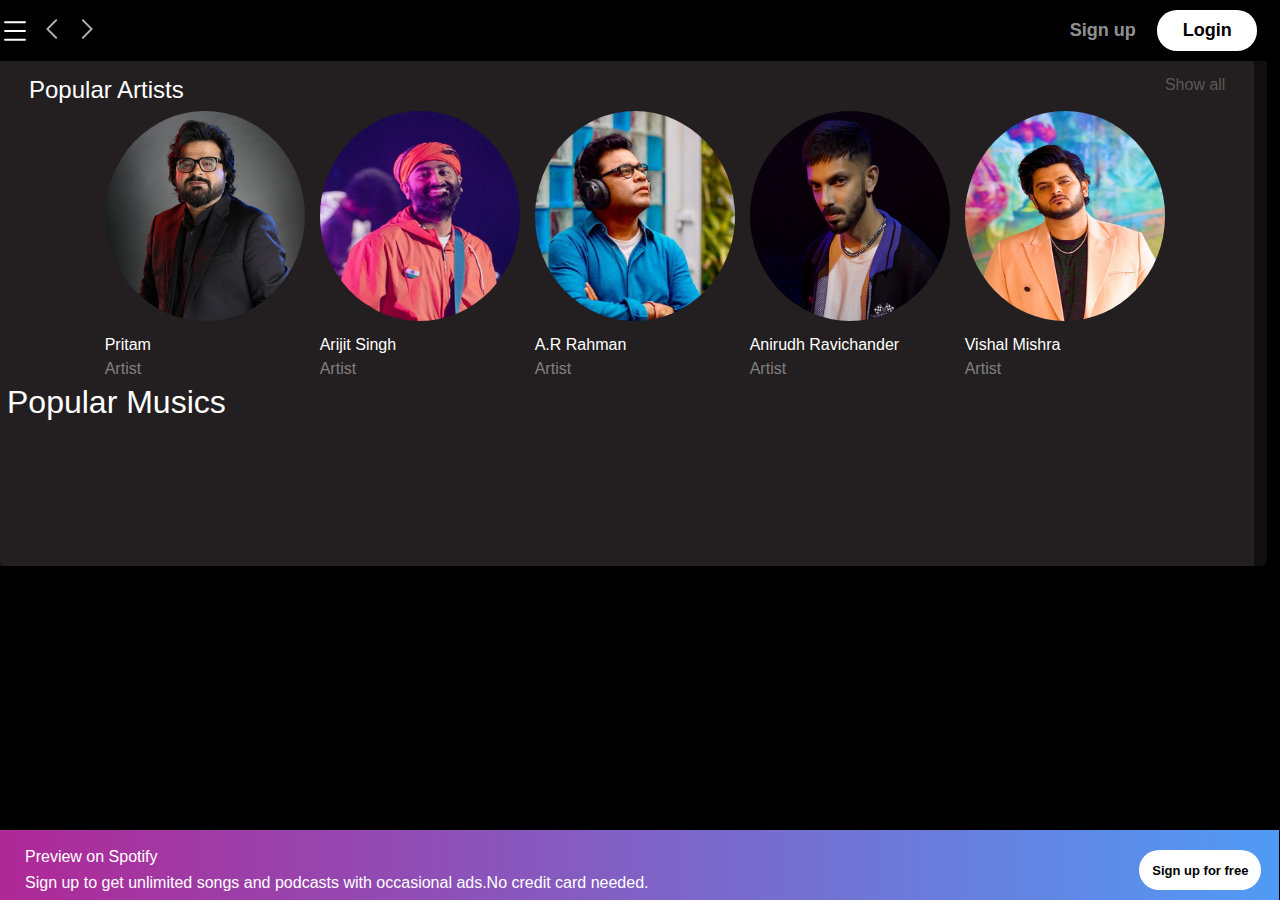
<file: index.html>
<!DOCTYPE html>
<html lang="en">

<head>
    <meta charset="UTF-8">
    <meta name="viewport" content="width=device-width, initial-scale=1.0">
    <title>Spotify - Web Player: Music for everyone</title>
    <link rel="stylesheet" href="style.css">
</head>

<body>

    <div class="container">
        <div class="left">
            <div class="box1">
                <div class="logo">

                    <img src="Spotify - Web Player_ Music for everyone-0.svg" alt="">
                    <img class="cross" style="width: 50px; height: 30px;" src="cross.svg" alt="">
                </div>

                <ul>
                    <li><img src="svgs_collection/svg1.svg" alt=""> Home</li>
                    <li><img src="svgs_collection/svg4.svg" alt="">Search</li>
                </ul>

            </div>
            <div class="box2">
                <div class="heading">
                    <div class="library"><img src="svgs_collection/svg5.svg" alt="">Your library</div>
                    <div class="plus"><img src="svgs_collection/svg6.svg" alt=""></div>
                </div>
                <div class="scroll">

                    <div class="sb1">
                        <ul>
                            <li style="font-size: 15px">Create your first playlist</li>
                            <li style="font-size: 12px">It's easy I'll help you</li>
                            <li><button>Create Playlist</button></li>
                        </ul>
                    </div>
                    <div class="sb1">
                        <ul>
                            <li style="font-size: 15px;">Let's find some podcasts to follow</li>
                            <li style="font-size: 12px;">We'll keep you updated on new episodes</li>
                            <li><button>Browse podcasts </button></li>
                        </ul>
                    </div>
                </div>
                <div class="urls">
                    <div><a href="">Legal</a></div>
                    <div><a href="">Safety andPrivacy Center</a></div>
                    <div><a href="">Privacy Policy</a></div>
                    <div><a href="">Cookies</a></div>
                    <div><a href="">About Ads</a></div>
                    <div><a href="">Accessibility</a></div>
                    <div><a href="">Cookies</a></div>
                </div>
                <div class="footer"><button><img src="svgs_collection/svg7.svg" alt="">English</button></div>

            </div>
        </div>
        <div class="right">
            <div class="box3">
                <div class="head">
                    <div class="hamcontain">
                        <img class="hamburger" src="hamburger.svg" alt="">
                        <span class="l"><img src="svgs_collection/svg15.svg" alt=""></span>
                        <span class="r"><img src="svgs_collection/svg16.svg" alt=""></span>
                    </div>
                    <div>
                        <button class="s">Sign up</button>
                        <button class="lo">Login</button>
                    </div>
                </div>
                <div class="cardcontainer">
                    <div class="heading"
                        style="    margin-left: 22px;margin-right: 22px;padding: 7px;padding-top: 76px;">
                        <div>
                            <h2>Popular Artists</h2>
                        </div>
                        <div style="color: #ffffff42;">Show all</div>
                    </div>
                    <div class="artists">
                        <div class="art">
                            <div class="play">

                                <img src="svgs_collection/svg17.svg" alt="" style="    width: 30px;
                                height: 30px;
                                padding: 4px;">
                            </div>
                            <img src="art1.jpg" alt="">

                            <div>Pritam</div>
                            <div class="space">Artist</div>
                        </div>
                        <div class="art">
                            <div class="play">

                                <img src="svgs_collection/svg17.svg" alt="" style="    width: 30px;
                                height: 30px;
                                padding: 4px;">
                            </div>
                            <div><img src="art2.jpg" alt=""></div>
                            <div>Arijit Singh</div>
                            <div class="space">Artist</div>
                        </div>
                        <div class="art">
                            <div class="play">

                                <img src="svgs_collection/svg17.svg" alt="" style="    width: 30px;
                                height: 30px;
                                padding: 4px;">
                            </div>
                            <div><img src="art3.jpg" alt=""></div>
                            <div>A.R Rahman</div>
                            <div class="space">Artist</div>
                        </div>
                        <div class="art">
                            <div class="play">

                                <img src="svgs_collection/svg17.svg" alt="" style="    width: 30px;
                                height: 30px;
                                padding: 4px;">
                            </div>
                            <div><img src="art4.jpg" alt=""></div>
                            <div>Anirudh Ravichander</div>
                            <div class="space">Artist</div>
                        </div>
                        <div class="art">
                            <div class="play">

                                <img src="svgs_collection/svg17.svg" alt="" style="    width: 30px;
                                height: 30px;
                                padding: 4px;">
                            </div>
                            <div><img src="art5.jpg" alt=""></div>
                            <div>Vishal Mishra</div>
                            <div class="space">Artist</div>
                        </div>

                    </div>
                    <div class="musicplaylists">
                        <h1>Popular Musics</h1>
                        <div class="music">


                        </div>
                    </div>
                </div>
            </div>
            <div class="playbar">
                <div class="seekbar">
                    <div class="circle"></div>
                </div>
                <div class="contain">

                    <div class="songinfo"></div>

                    <div class="foot">
                        <img id="prev" src="prev.svg" alt="">
                        <img id="plays" src="play.svg" alt="">
                        <img id="next" src="next.svg" alt="">
                    </div>
                    <div class="volcont">

                        <div class="songtime"></div>
                        <div class="vol"><img id="vol" src="volume.svg" alt="">
                            <div class="range">
                                <input type="range" name="volume" id="" style="width: 100px; cursor: pointer;">
                            </div>
                        </div>
                    </div>
                </div>
            </div>
        </div>
    </div>
    <div class="fbar">
        <div class="text">
            <div>Preview on Spotify</div>
            <div>Sign up to get unlimited songs and podcasts with occasional ads.No credit card needed.</div>
        </div>
        <div><button style="margin-right: 18px;">Sign up for free</button></div>
    </div>
    <script src="script.js"></script>


</body>

</html>
</file>
<file: style.css>
* {
    margin: 0px;
    padding: 0px;
    font-family: sans-serif;
    font-weight: lighter;
}
.left{
    position: fixed;
    width: 24vw;
}    
.right{
    position: absolute;
    left: 25vw;
}
body {
    background-color: black;
    color: white;
}

.container {
    display: flex;
}

.box1 {
    background-color: rgba(26, 21, 21, 0.647);
    margin: 7px;
    position: relative;
    z-index: 10px;
    width: 24vw;
    height: 200px;
    border-radius: 6px;
    flex-direction: column;
}
.logo{
    display: flex;
    justify-content: space-between;
}
.cross{
    display: none;
}

.logo img {
    fill: white;
    z-index: 10;
    color: white;
    width: 110px;
    height: 54px;
    margin: 15px 0px 15px 27px;
    filter: invert(1);
}

.heading{
    display: flex;
    justify-content: space-between;
}

.library img ,.plus img{
    fill: white;
    z-index: 10;
    width: 50px;
    height: 30px;
    margin: 15px 0px 15px 17px;
    filter: invert(0.7);
}

.library {
    display: flex;
    align-items: center;
    color:rgb(255 255 255 / 47%);
}

li img {
    width: 50px;
    height: 30px;
    filter: invert(1);
    margin-right: 10px;
}

.box2 {
    background-color: rgba(26, 21, 21, 0.647);
    border-radius: 6px;
    margin: 7px;
    width: 24vw;
    height: 75vh;
    position: relative;
}

.box3 {
    background-color: rgba(26, 21, 21, 0.647);
    width:73vw;
    border-radius: 6px;
}

ul {
    padding: 0px;
    font-size: 16px;
    margin: 0px 0px 0px 24px;
    display: flex;
    flex-direction: column;
    gap: 18px;
    justify-content: center;
}

li {
    display: flex;
    list-style: none;
    align-items: center;
}
.sb1{
    background-color: rgb(30 29 29 / 71%);
    width: 320px;
    height: 140px;
    border-radius: 22px;
    margin: 0px 1px 13px 14px;
    margin-bottom: 20px;
    font-weight: 400;
}    
.sb1 ul{
    margin-top: 10px;
    padding: 18px;
    margin: 0;
}
button{
    border-radius: 20px;
    border: none;
    color: black;
    background-color: white;
    padding: 13px;
    font-size: 13px;
    font-weight: bold;
}
.scroll{
    height: 230px; 
    overflow-y: scroll; 
}
.scroll::-webkit-scrollbar{
    width: 13px;
}
.box2:hover .scroll::-webkit-scrollbar-thumb{
    opacity: 1;
}
.scroll::-webkit-scrollbar-thumb:hover{
    background-color:rgb(45, 44, 44);

}
.urls{
    display: flex;
    gap: 13px;
    flex-wrap: wrap;
    margin: 10px;
    font-size: 12px;
    padding: 17px;
    
}
a{
    color: gray;
    text-decoration: none;
}
.footer{
    margin-left: 23px;
}
.footer button{
    width: 100px;
    font-size: 12px;
    background-color: black;
    color: white;
    border:1px solid rgb(117, 112, 112);
}
.footer button:hover{
    cursor: pointer;
    border:1px solid rgb(255, 255, 255);
}

.footer img{
    width: 20px;
    height: 12px;
    filter: invert(1);
    
}
.fbar{
    height: 60px;
    background-image: linear-gradient(90deg, #af2896, #509bf5);
    position:fixed;
    z-index: 10;
    bottom: 0;
    display: flex;
    justify-content: space-between;
    padding-left: 25px;
    padding-top: 10px;
    align-items: center;
    width: 97vw;
}
.text{
    font-size: 16px;
    gap: 8px;
    display: flex;
    flex-direction: column;
    font-family: sans-serif;
}
.fbar div button{
    height: 40px;
}
.head{
    padding: 10px 0px;
    display: flex;
    justify-content: space-between;
    position: fixed;
    top: 0;
    align-items: center;
    width: 73vw;
    background-color: black;
    z-index: 10;
}
   

.l{
    border-radius: 50%;
    background-color: black;
}
.l img{
    width: 20px;
    height: 20px;
    filter: invert(0.7);
}
.hamburger{
    filter: invert(1);
    display: none;
    cursor: pointer;
    height: 30px;
}
.hamcontain{
    display: flex;
    gap: 13px;
    justify-content: center;
    align-items: center;
}
.l:hover ,.r:hover{
    cursor: pointer;
    filter: contrast(1.5);
}
.r img{
    width: 20px;
    height: 20px;
    filter: invert(0.7);

}
.s{
    color: #ffffff96;
    background-color: black;
    width: 100px;
    font-size: 18px;
    padding: 10px;
}
.s:hover{
    font-size: 19px;
    cursor: pointer;
    padding: 8px;
    color: white;

}
.lo{
    font-size: 18px;
    width: 100px;
    padding: 10px;
    margin-right: 10px;

}
.lo:hover{
    cursor: pointer;
    font-size: 19px;
    padding: 8px;

}
.cardcontainer{
    background-color: #ddd4db17;
    width: 73vw;
    
}

.artists{
    display:flex; 
    flex-wrap: wrap;
    justify-content: center;
}
.art{
    margin-left: 15px;
    position: relative;
}
.play{
    position: absolute;
    background-color: greenyellow;
    width: 40px;
    height: 40px;
    border-radius: 50%;
    top: 222px;
    right: 20px;
    transition:all 0.5s ease-out;
    opacity: 0;
}
.art:hover .play{
    opacity: 1;
    top:160px; 
}
.play:hover{
    cursor: pointer;
}
.art img{
    border-radius: 50%;
    height: 210px;
    width: 200px; 
    margin-bottom: 11px;
}
.space{
    margin: 6px 0px;
    color: gray;
}
.musicplaylists{
    margin: 0px 7px;
}
.music{
    display: flex;
    flex-wrap: wrap;
    margin-bottom: 90px;
    padding-bottom: 10px;
    justify-content: center;
}
.name{
    position: relative;
    width: 160px;
    height: 166px;
    margin:16px 2px 0px 7px;
    font-size: 14px;
    background-image: linear-gradient(to top, #0000ff42, purple);   
}
.tex{
    --max-lines:1;
    display: -webkit-box;
    overflow: hidden;
    -webkit-line-clamp: var(--max-lines);
    -webkit-box-orient: vertical;
    margin-top: 4px;
    text-align: center;

}
.play1{
    position: absolute;
    background-color: greenyellow;
    width: 25px;
    height: 25px;
    border-radius: 50%;
    top: 160px;
    right: 3px;
    transition: all 0.5s ease-out;
    opacity: 0;

}
.name:hover .play1{
    opacity: 1;
    top: 100px;
}
.name:hover{
    cursor: pointer;
}
.seekbar{
    width: 72vw;
    background-color: white;
    bottom: 14px;
    position: absolute;
    height: 5px;
    margin: auto;
    border-radius: 3px;
    cursor: pointer;
}
#prev, #plays, #next{
    width: 22px;
    cursor: pointer;
}
.songinfo{
    width: 200px;
    text-align: start
}
.circle{
    width: 15px;
    height: 15px;
    border-radius: 50%;
    background-color: white;
    position: relative;
    bottom: 6px;
    left: 0%;
    transition: left 0.1s ease-out;
}
.playbar{
    width: 72vw;
    background-color: #43A047;
    height: 50px;
    position: fixed;
    bottom: 0;
    border-radius: 10px;
    display: none;
    padding: 10px 10px;
}
.foot{
    display: flex;
    justify-content: center;

}
.volcont{
    display: flex;
    gap: 20px;
    width: 200px;
    justify-content: center;
    align-items: center;
    cursor: pointer;
    
}
.vol{
    display: flex;
    gap: 10px;
    align-items: center;
}

.contain{
    display: flex;
    justify-content: space-between;
    padding: 0px 40px;
    align-items: center;
    

}

@media(max-width:1500px){
    .box1{
        width: 330px;
    }
    .box2{
        width: 330px;
    }
    .left{
        position: fixed;
        left: -200%;
        transition: all 0.3s;
        background-color: black;
        z-index: 11;
        width: 345px;

    }
    .cross{
        display: block;
    }
    .right{
        position: absolute;
        left: 0;
        width: 99vw;
        height: 100vh;
    }
    .cardcontainer{
        width: 98vw;
        height: auto;
        padding-bottom: 45px;
    }
    .head{
        width: 99vw;
    }
    .box3{
        width: 99vw;
    }
    .playbar{
        width: 97vw;
    }
    .seekbar{
        width: 96vw;
    }
    .hamburger{
        display: block;
    }
    .fbar{
        width: 98vw;
    }
}
@media(max-width:800px){
    .text{
        font-size: 10px;
    }
    .fbar div button {
        font-size: 10px;
        padding: 5px;
    }
    .contain{
        flex-direction: column;
        align-items: center;
        gap: 5px;
    }
    .playbar{
        height: 90px;
        width: 93vw;
    }
    .seekbar{
        width: 92vw;
    }
    .songinfo{
        text-align: center;
        width: auto;
    }
}
@media(max-width:360px){
    .s{
        width: 87px;
        font-size: 14px;
        padding: 0px;
    }
    .lo{
        width: 87px;
        font-size: 14px;
        padding: 0px;
    }
    .music{
        justify-content: center;
    }
    
}
</file>
